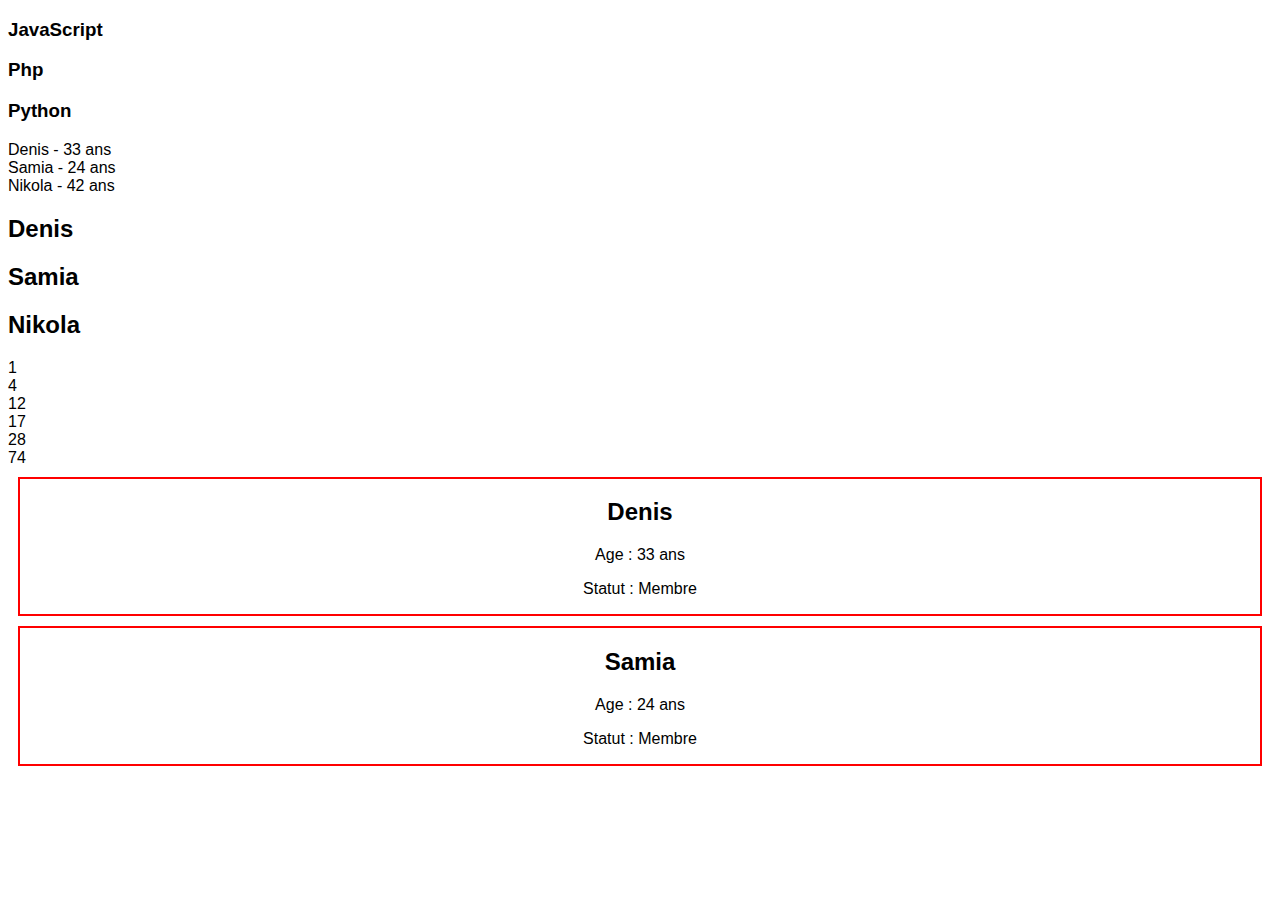
<file: cours/index.html>
<!DOCTYPE html>
<html lang="en">

<head>
    <meta charset="UTF-8">
    <meta http-equiv="X-UA-Compatible" content="IE=edge">
    <meta name="viewport" content="width=device-width, initial-scale=1.0">
    <title>Document</title>

    <link rel="stylesheet" href="./style.css">
</head>

<body>
    <h3 data-lang="js" id="javascript">JavaScript</h3>
    <h3 data-lang="ph" id="php">Php</h3>
    <h3 data-lang="py" id="python">Python</h3>

    <script src="./index.js"></script>
</body>

</html>
</file>
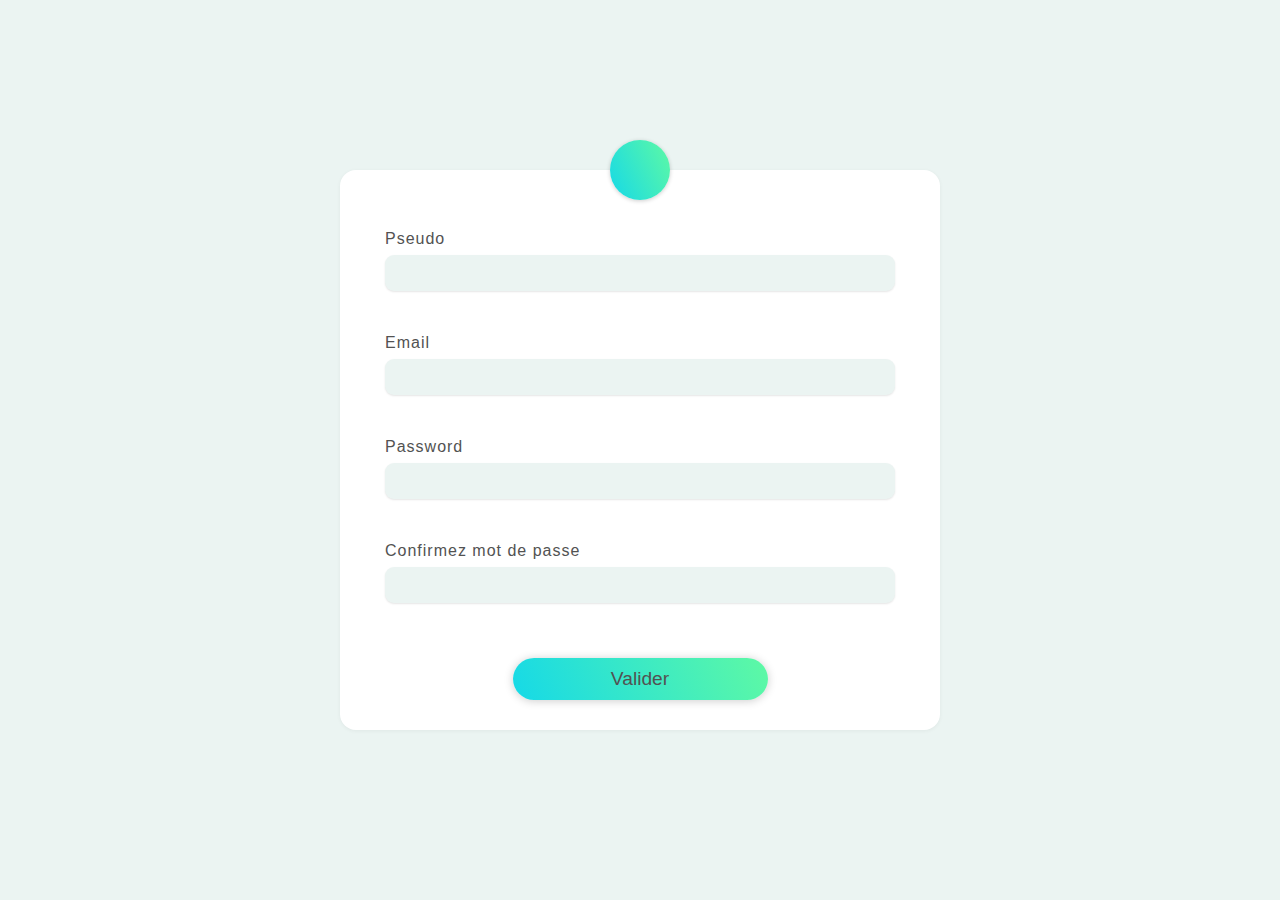
<file: form-checker/index.html>
<!DOCTYPE html>
<html lang="en">

<head>
    <meta charset="UTF-8">
    <meta http-equiv="X-UA-Compatible" content="IE=edge">
    <meta name="viewport" content="width=device-width, initial-scale=1.0">
    <title>Document</title>

    <link rel="stylesheet" href="style.css">
</head>

<body>

    <form action="">
        <div class="pseudo-container">
            <label for="pseudo">Pseudo</label>
            <input type="text" autocomplete="off" id="pseudo">
            <span></span>
        </div>
        <div class="email-container">
            <label for="email">Email</label>
            <input type="text" autocomplete="off" id="email">
            <span>Email incorrect</span>
        </div>
        <div class="password-container">
            <label for="password">Password</label>
            <input type="password" autocomplete="off" id="password">
            <p id="progress-bar"></p>
            <span></span>
        </div>
        <div class="confirm-container">
            <label for="confirm">Confirmez mot de passe</label>
            <input type="password" autocomplete="off" id="confirm">
            <span></span>
        </div>
        <input type="submit" value="Valider">
    </form>

    <script src="index.js"></script>
</body>

</html>
</file>
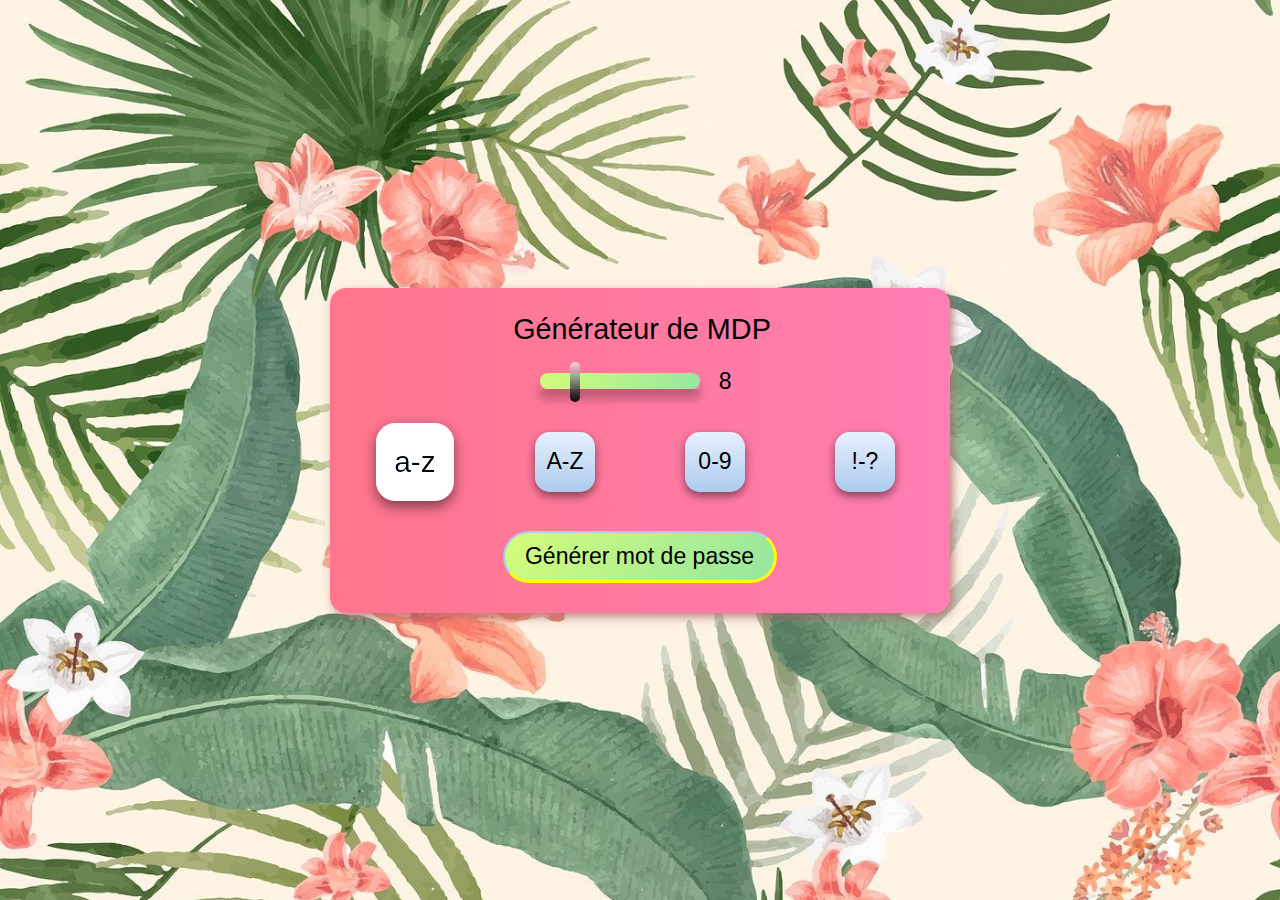
<file: password-maker/index.html>
<!DOCTYPE html>
<html lang="en">

<head>
    <meta charset="UTF-8">
    <meta http-equiv="X-UA-Compatible" content="IE=edge">
    <meta name="viewport" content="width=device-width, initial-scale=1.0">
    <title>Document</title>

    <link rel="stylesheet" href="style.css">
</head>

<body>
    <div class="app">
        <input type="text" id="password-output" value="Générateur de MDP" readonly>

        <div class="range-container">
            <input type="range" id="password-length" min="4" max="24" value="8"
                oninput="document.getElementById('display-password-length').value=this.value">
            <input type="text" id="display-password-length" value="8" readonly>
        </div>

        <div class="checkbox-container">
            <input type="checkbox" id="lowercase" checked>
            <label for="lowercase">a-z</label>
            <input type="checkbox" id="uppercase">
            <label for="uppercase">A-Z</label>
            <input type="checkbox" id="numbers">
            <label for="numbers">0-9</label>
            <input type="checkbox" id="symbols">
            <label for="symbols">!-?</label>
        </div>

        <button id="generateButton">Générer mot de passe</button>
    </div>
    <script src="index.js"></script>
</body>

</html>
</file>
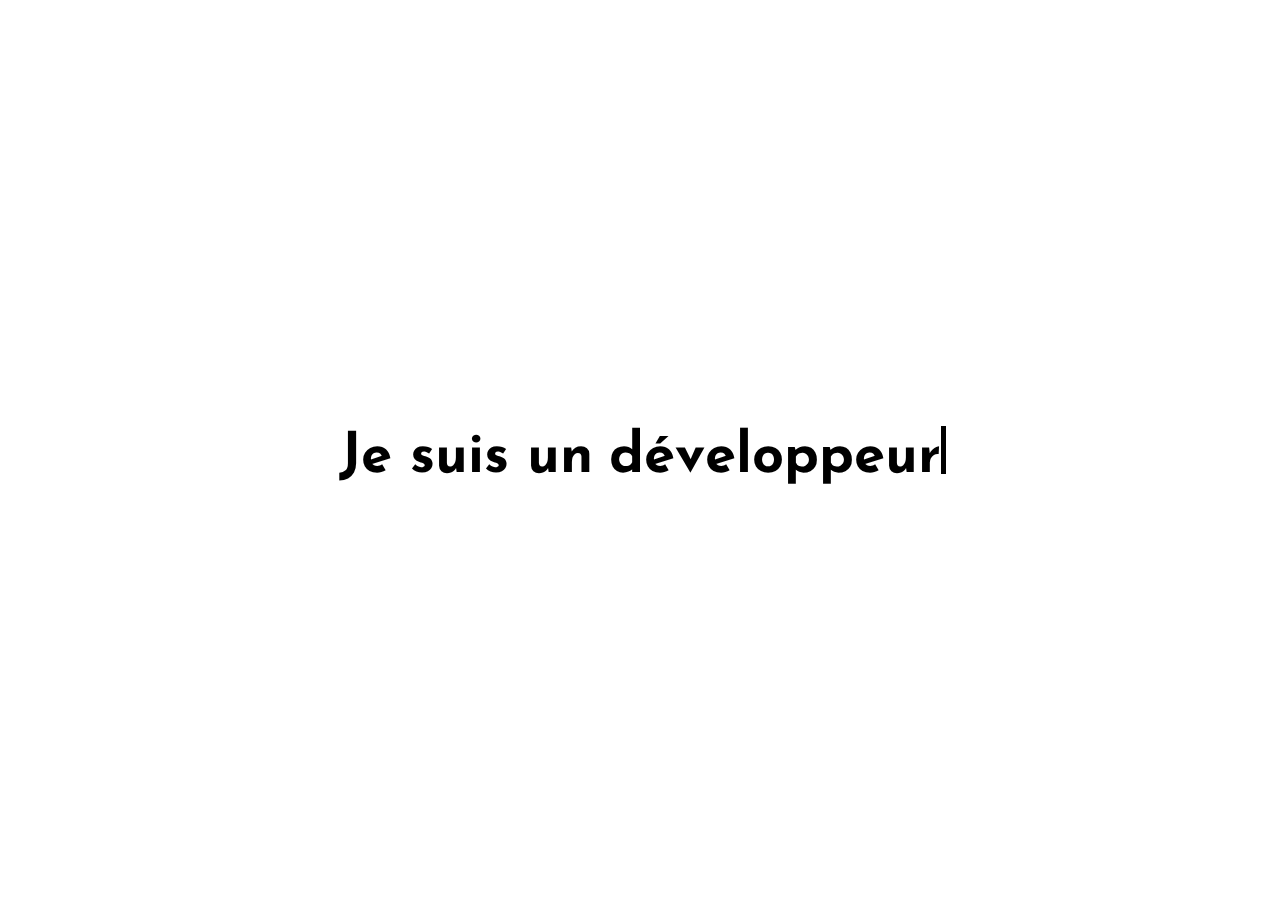
<file: text-anim/index.html>
<!DOCTYPE html>
<html lang="en">

<head>
    <meta charset="UTF-8">
    <meta http-equiv="X-UA-Compatible" content="IE=edge">
    <meta name="viewport" content="width=device-width, initial-scale=1.0">
    <title>Text Anim</title>
    <link rel="stylesheet" href="style.css">
</head>

<body>
    <h3>Je suis un</h3>
    <h3 id="target"></h3>
    <script src="./index.js"></script>
</body>

</html>
</file>
<file: cours/style.css>
* {
  font-family: "Lucida Sans", "Lucida Sans Regular", "Lucida Grande",
    "Lucida Sans Unicode", Geneva, Verdana, sans-serif;
}

.user-card {
  border: 2px solid red;
  margin: 10px;
  text-align: center;
}
</file>
<file: form-checker/style.css>
* {
  font-family: "Lucida Sans", "Lucida Sans Regular", "Lucida Grande",
    "Lucida Sans Unicode", Geneva, Verdana, sans-serif;
  margin: 0;
  padding: 0;
  box-sizing: border-box;
  outline: none;
  color: rgb(82, 82, 82);
}
body {
  min-height: 100vh;
  display: flex;
  justify-content: center;
  align-items: center;
  background: rgb(235, 244, 242);
}
form {
  width: 50%;
  min-width: 380px;
  max-width: 600px;
  background: white;
  display: grid;
  grid-template-rows: repeat(4, 104px);
  padding: 60px 45px 30px;
  border-radius: 16px;
  box-shadow: 0 1px 4px rgba(0, 0, 0, 0.05);
  position: relative;
}
form::after {
  content: "";
  position: absolute;
  width: 60px;
  height: 60px;
  border-radius: 150px;
  background: linear-gradient(65deg, #16d9e7, #5ef9a4);
  top: -30px;
  left: 50%;
  transform: translateX(-50%);
  box-shadow: 0 1px 4px rgba(0, 0, 0, 0.2);
}
div {
  transition: 0.2s;
}
label {
  letter-spacing: 1px;
}
input[type="text"],
input[type="password"] {
  margin: 7px 0 7px;
  border: 1px solid transparent;
  background: rgb(235, 244, 242);
  height: 36px;
  width: 100%;
  box-shadow: 0 1px 2px rgba(0, 0, 0, 0.1);
  border-radius: 9px;
  font-size: 1.1rem;
  padding-left: 10px;
  transition: 0.2s;
}
input[type="text"]:focus,
input[type="password"]:focus {
  border: 1px solid #5ef9a4;
}
span {
  margin-bottom: 20px;
  display: block;
  font-size: 0.8rem;
  visibility: hidden;
  opacity: 0;
  transition: 0.3s;
  color: red;
}
p {
  background: red;
  width: 33%;
  height: 6px;
  margin: -2px 0 2px;
  border-radius: 50px;
  visibility: hidden;
  transition: 0.3s;
}
#security span {
  display: inline;
}
input[type="submit"] {
  border: none;
  background: linear-gradient(65deg, #16d9e7, #5ef9a4);
  width: 50%;
  margin: 12px auto 0;
  padding: 10px;
  border-radius: 150px;
  font-size: 1.2rem;
  box-shadow: 0 1px 10px rgba(0, 0, 0, 0.2);
  cursor: pointer;
  transition: 0.3s ease;
}
input[type="submit"]:hover {
  filter: brightness(105%);
  transform: translateX(2px);
}
.error input {
  color: red;
  border: 1px solid rgba(255, 0, 0, 0.527);
}
.error span {
  visibility: visible;
  opacity: 1;
  color: red;
}
.progressRed {
  background: red;
  width: 33%;
  visibility: visible;
}
.progressBlue {
  background: #16d9e7;
  width: 67%;
  visibility: visible;
}
.progressGreen {
  width: 100%;
  background: #5ef9a4;
  visibility: visible;
}
</file>
<file: password-maker/style.css>
* {
  text-align: center;
  font-family: "Segoe UI", Tahoma, Geneva, Verdana, sans-serif;
  font-size: 1.2rem;
  outline: none;
}
body {
  display: flex;
  justify-content: center;
  align-items: center;
  min-height: 100vh;
  margin: 0;
  background: url(./bg.jpg) center/cover;
}
.app {
  background-image: linear-gradient(to right, #ff758c 0%, #ff7eb3 100%);
  margin: 0 10px;
  padding: 24px 10px 10px;
  border-radius: 16px;
  width: 90%;
  max-width: 600px;
  box-shadow: 3px 4px 10px 0px #a76666c2;
}
#password-output {
  background: transparent;
  border: none;
  font-size: 1.5rem;
  width: 100%;
}
.range-container {
  margin: 20px 0;
}
input[type="range"] {
  -webkit-appearance: none;
  appearance: none;
  width: 160px;
  background-image: linear-gradient(120deg, #d4fc79 0%, #96e6a1 100%);
  border-radius: 50px;
}
input[type="range"]::-webkit-slider-runnable-track {
  -webkit-appearance: none;
  appearance: none;
  height: 16px;
  box-shadow: 0 10px 10px rgba(0, 0, 0, 0.25);
}
input[type="range"]::-webkit-slider-thumb {
  -webkit-appearance: none;
  appearance: none;
  width: 10px;
  height: 40px;
  background: linear-gradient(
    to bottom,
    rgba(255, 255, 255, 0.65) 0%,
    rgba(0, 0, 0, 0.95) 100%
  );
  background-blend-mode: multiply, multiply;
  cursor: pointer;
  border-radius: 18px;
  transform: translateY(-11px);
  transition: 0.15s ease;
  cursor: grab;
}
input[type="range"]::-webkit-slider-thumb:active {
  cursor: grabbing;
  transform: scale(1.2) translateY(-9px);
}
#display-password-length {
  width: 30px;
  background: transparent;
  border: none;
}
.checkbox-container {
  margin: 36px 0 25px;
  display: flex;
  justify-content: space-around;
  align-items: center;
}
input[type="checkbox"] {
  display: none;
}
input[type="checkbox"]:checked + label {
  transform: scale(1.3);
  filter: brightness(150%);
}
label {
  user-select: none;
  background-image: linear-gradient(to top, #accbee 0%, #e7f0fd 100%);
  height: 60px;
  width: 60px;
  display: grid;
  justify-items: center;
  align-items: center;
  border-radius: 15px;
  box-shadow: 0 4px 10px rgba(0, 0, 0, 0.486);
  transition: 0.2s ease;
  cursor: pointer;
}
button {
  margin: 14px 0 20px;
  background-image: linear-gradient(120deg, #d4fc79 0%, #96e6a1 100%);
  padding: 10px 20px;
  border-radius: 150px;
  border: 2px solid #accbee;
  border-bottom: 3px solid yellow;
  border-right: 3px solid yellow;
  transition: 0.2s;
  cursor: pointer;
}
button:hover {
  border: 2px solid yellow;
  border-bottom: 3px solid #accbee;
  border-right: 3px solid #accbee;
  box-shadow: 0 5px 10px rgba(0, 0, 0, 0.32);
  transform: translateX(3px);
}
button:active {
  transform: scale(1.05);
}
</file>
<file: text-anim/style.css>
@import url("https://fonts.googleapis.com/css2?family=Josefin+Sans:wght@700&display=swap");

body {
  min-height: 100vh;
  font-family: "Josefin Sans", sans-serif;
  display: flex;
  align-items: center;
  justify-content: center;
  overflow: hidden;
  font-size: 3rem;
}
#target {
  display: flex;
  margin-left: 1rem;
  position: relative;
}
#target::after {
  content: "";
  position: absolute;
  height: 3rem;
  width: 5px;
  background: black;
  top: 0;
  transform: translateY(-4px);
  right: -5px;
  animation: anim 0.8s linear infinite;
}
@keyframes anim {
  50% {
    opacity: 0.1;
  }
  100% {
    opacity: 1;
  }
}
</file>
